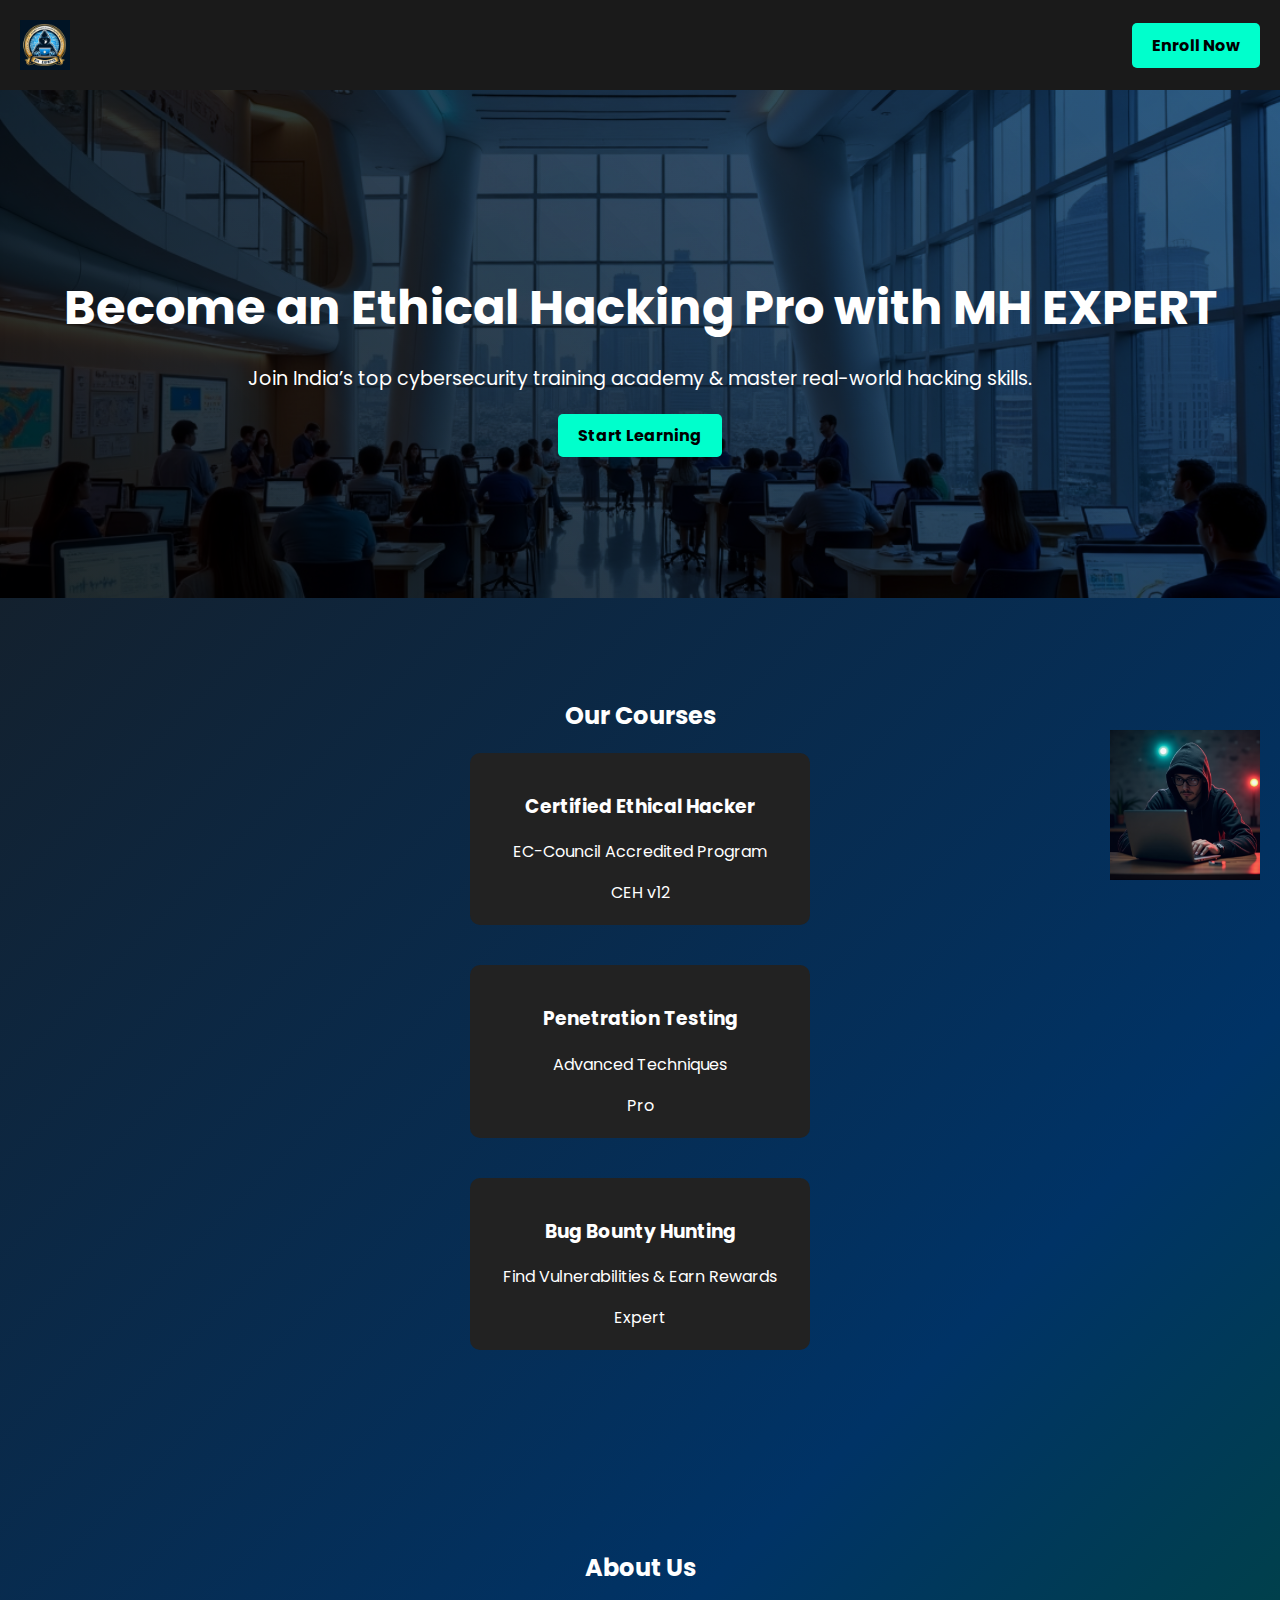
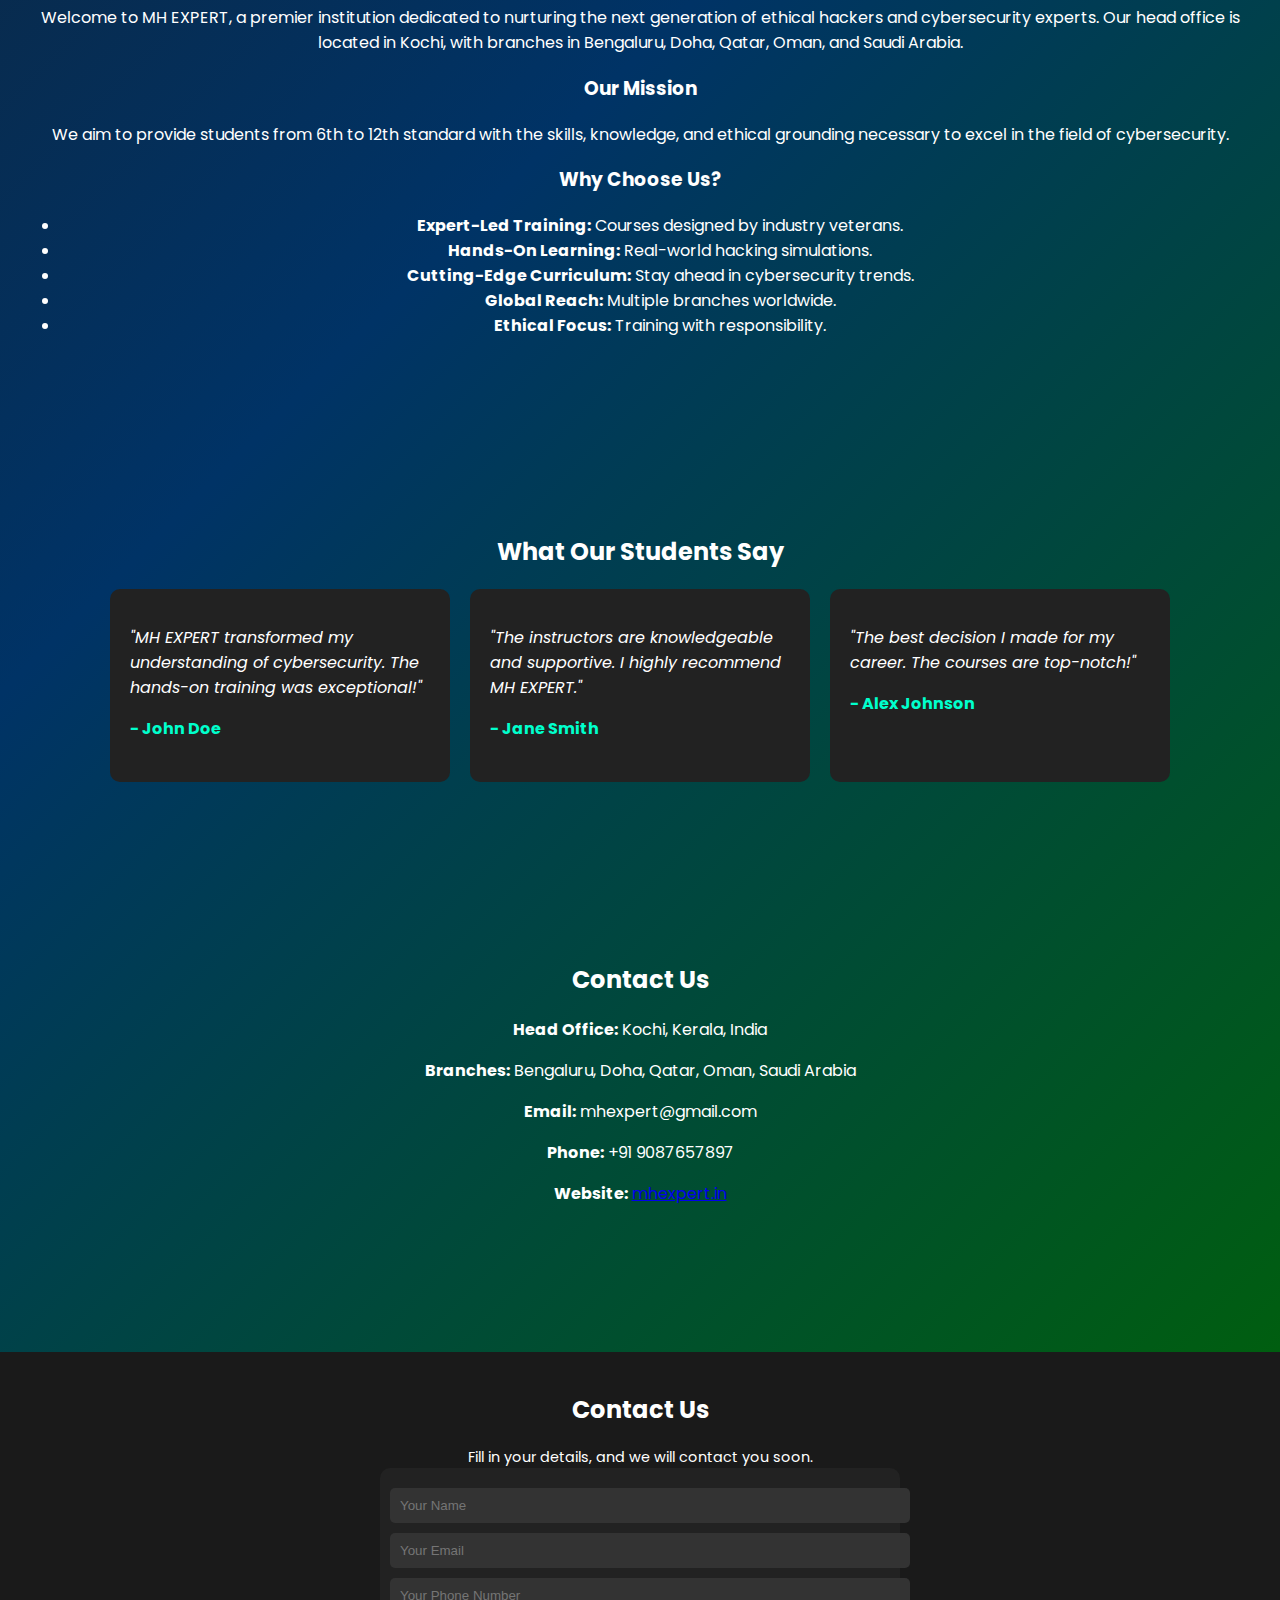
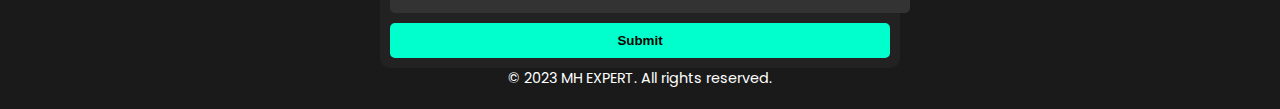
<file: index.html>
<!DOCTYPE html>
<html lang="en">
<head>
	<meta name="viewport" content="width=device-width, initial-scale=1.0">
	<style>
	#back-to-top {
    display: none; /* Hidden by default */
    position: fixed;
    bottom: 20px;
    right: 20px;
    background-color: #00ffcc;
    color: black;
    border: none;
    border-radius: 50%;
    width: 50px;
    height: 50px;
    font-size: 1.5rem;
    cursor: pointer;
    box-shadow: 0 4px 10px rgba(0, 0, 0, 0.3);
    transition: background-color 0.3s ease;
}

#back-to-top:hover {
    background-color: #00ccaa;
}
	/* Hamburger Menu Styles */
.menu-toggle {
    display: none; /* Hide by default on desktop */
    font-size: 1.5rem;
    background: none;
    border: none;
    color: white;
    cursor: pointer;
    transition: transform 0.3s ease; /* Add rotation animation */
}

.menu-toggle.active {
    transform: rotate(90deg); /* Rotate the hamburger icon when active */
}

.nav-links {
    display: none; /* Hide nav links by default on mobile */
    flex-direction: column;
    position: absolute;
    top: 60px; /* Position below the header */
    right: 20px;
    background: #1a1a1a;
    padding: 10px;
    border-radius: 5px;
    opacity: 0; /* Start invisible */
    transform: translateY(-10px); /* Start slightly above */
    transition: opacity 0.3s ease, transform 0.3s ease; /* Smooth animation */
}

.nav-links.active {
    display: flex; /* Show when active */
    opacity: 1; /* Fade in */
    transform: translateY(0); /* Slide into place */
}
    .contact-form {
        max-width: 500px;
        margin: 0 auto;
        padding: 20px;
        background: #222;
        border-radius: 10px;
        text-align: center;
    }

    .contact-form input, .contact-form button {
        width: 100%;
        padding: 10px;
        margin-top: 10px;
        border: none;
        border-radius: 5px;
    }

    .contact-form input {
        background: #333;
        color: white;
    }

    .contact-form button {
        background-color: #00ffcc;
        color: black;
        font-weight: bold;
        cursor: pointer;
        transition: background-color 0.3s ease;
    }

    .contact-form button:hover {
        background-color: #00ccaa;
    }

    .notification {
        display: none;
        background: #00ffcc;
        color: black;
        padding: 15px;
        margin-top: 10px;
        border-radius: 5px;
        text-align: center;
        font-weight: bold;
    }
	/* Mobile Responsive Styles */
@media (max-width: 768px) {
	.contact-form input,
.contact-form button {
    padding: 12px; /* Larger padding for touchscreens */
    font-size: 1rem; /* Larger text */
    margin-top: 15px; /* Add spacing between inputs */
}
	body {
    font-size: 14px; /* Base font size for mobile */
}

h1 {
    font-size: 2rem; /* Smaller heading */
}

h2 {
    font-size: 1.5rem;
}

p {
    font-size: 1rem;
    line-height: 1.5; /* Improve readability */
}
	.btn {
    padding: 15px 25px; /* Larger buttons */
    font-size: 1rem; /* Slightly larger text */
    width: 100%; /* Full-width buttons */
    text-align: center;
    margin: 10px 0; /* Add spacing between buttons */
}
    /* Adjust header for mobile */
    header {
        flex-direction: column;
        align-items: flex-start;
        padding: 10px;
    }

    /* Hide floating elements */
    .teacher-img, 
    .speech-bubble {
        display: none !important;
    }

    /* Add space below the footer */
    footer {
        padding-bottom: 80px; /* Adds space below the form */
    }

    /* Rest of your existing mobile styles... */
    .logo img {
        height: 40px;
    }
    /* ...other mobile styles... */
}

    .logo img {
        height: 40px; /* Smaller logo for mobile */
    }

    nav ul {
        flex-direction: column;
        gap: 10px;
    }

    /* Adjust hero section for mobile */
    .hero {
        padding: 80px 20px;
    }

    .hero h1 {
        font-size: 2rem; /* Smaller heading for mobile */
    }

    .hero p {
        font-size: 1rem; /* Smaller text for mobile */
    }

    /* Adjust course list for mobile */
    .course-list {
        flex-direction: column;
        align-items: center;
    }

    .course {
        width: 90%; /* Full width for mobile */
        margin-bottom: 20px;
    }

    /* Adjust contact form for mobile */
    .contact-form {
        width: 100%;
        padding: 10px;
    }

    /* Adjust modals for mobile */
    .modal-content {
        margin: 10px;
        padding: 10px;
    }

    .modal-body {
        grid-template-columns: 1fr; /* Stack modal content vertically */
    }
}

/* Smaller screens (e.g., phones) */
@media (max-width: 480px) {
    .hero h1 {
        font-size: 1.5rem; /* Even smaller heading for phones */
    }

    .hero p {
        font-size: 0.9rem; /* Even smaller text for phones */
    }

    .course {
        width: 100%; /* Full width for phones */
    }
}
/* Hide pop-up lady and speech bubble on mobile */
@media (max-width: 768px) {
    .teacher-img, .speech-bubble {
        display: none !important;
    }
}
@media (max-width: 768px) {
    .hacker-img {
        bottom: 100px; /* Move it higher */
        right: 10px;
        width: 100px; /* Make it smaller */
	.hacker-img {
    display: none !important;
}
    }
}

</style>

    <meta charset="UTF-8">
    <meta name="viewport" content="width=device-width, initial-scale=1.0">
    <title>MH EXPERT - Ethical Hacking Academy</title>
    <link rel="stylesheet" href="styles.css">
    <style>
        @import url('https://fonts.googleapis.com/css2?family=Poppins:wght@300;400;600&display=swap');
        
        body {
            font-family: 'Poppins', sans-serif;
            margin: 0;
            padding: 0;
            background-color: #121212;
            color: white;
            position: relative;
        }

        header {
            display: flex;
            justify-content: space-between;
            align-items: center;
            padding: 20px;
            background-color: #1a1a1a;
            position: sticky;
            top: 0;
            z-index: 1000;
        }

        .logo {
            display: flex;
            align-items: center;
        }

        .logo img {
            height: 50px;
            width: auto;
            display: block;
        }

        nav ul {
            list-style: none;
            display: flex;
            gap: 20px;
            margin: 0;
            padding: 0;
        }

        nav ul li a {
            color: white;
            text-decoration: none;
            font-weight: 600;
            transition: color 0.3s ease;
        }

        nav ul li a:hover {
            color: #00ffcc;
        }

        .btn {
            background-color: #00ffcc;
            padding: 10px 20px;
            text-decoration: none;
            color: black;
            border-radius: 5px;
            font-weight: bold;
            transition: background-color 0.3s ease;
        }

        .btn:hover {
            background-color: #00ccaa;
        }

        .hero {
            text-align: center;
            padding: 150px 20px;
            background: url('cyber-bg.jpg') no-repeat center center/cover;
            position: relative;
            overflow: hidden;
        }

        .hero h1 {
            font-size: 3rem;
            margin-bottom: 20px;
            animation: fadeIn 2s ease-in-out;
        }

        .hero p {
            font-size: 1.2rem;
            margin-bottom: 30px;
            animation: fadeIn 3s ease-in-out;
        }

        @keyframes fadeIn {
            from { opacity: 0; }
            to { opacity: 1; }
        }

        .courses, #about, #testimonials, #contact {
            padding: 80px 20px;
            text-align: center;
        }

        .course-list {
            display: flex;
            justify-content: center;
            gap: 20px;
            flex-wrap: wrap;
        }

        .course {
            background-color: #222;
            padding: 20px;
            border-radius: 10px;
            font-weight: 400;
            width: 300px;
            transition: transform 0.3s ease, box-shadow 0.3s ease;
        }

        .course:hover {
            transform: translateY(-10px);
            box-shadow: 0 10px 20px rgba(0, 255, 204, 0.2);
        }

        .testimonial-list {
            display: flex;
            justify-content: center;
            gap: 20px;
            flex-wrap: wrap;
        }

        .testimonial {
            background-color: #222;
            padding: 20px;
            border-radius: 10px;
            width: 300px;
            text-align: left;
        }

        .testimonial p {
            font-style: italic;
        }

        .testimonial h4 {
            margin-top: 10px;
            color: #00ffcc;
        }

        footer {
            background-color: #1a1a1a;
            padding: 20px;
            text-align: center;
            margin-top: 50px;
        }

        footer p {
            margin: 0;
            font-size: 0.9rem;
        }

        .hacker-img {
            position: fixed;
            right: 20px;
            bottom: 20px;
            width: 150px;
            height: auto;
            z-index: 999;
        }

        .teacher-img {
            position: absolute;
            left: 20px;
            bottom: -100px;
            width: 200px;
            height: auto;
            opacity: 0;
            transition: opacity 0.5s, bottom 0.5s;
        }

        .show-teacher {
            opacity: 1;
            bottom: 20px;
        }
	/* Loading Animation Styles */
#loading {
    position: fixed;
    top: 0;
    left: 0;
    width: 100%;
    height: 100%;
    background: #121212;
    display: flex;
    justify-content: center;
    align-items: center;
    z-index: 9999;
}

.spinner {
    border: 4px solid #00ffcc;
    border-top: 4px solid transparent;
    border-radius: 50%;
    width: 40px;
    height: 40px;
    animation: spin 1s linear infinite;
}

@keyframes spin {
    0% { transform: rotate(0deg); }
    100% { transform: rotate(360deg); }
}
    </style>
	<style>
	/* Hamburger Menu Styles */
.menu-toggle {
    display: none; /* Hide by default */
    font-size: 1.5rem;
    background: none;
    border: none;
    color: white;
    cursor: pointer;
}

@media (max-width: 768px) {
    .menu-toggle {
        display: block; /* Show on mobile */
    }

    .nav-links {
        display: none; /* Hide nav links by default on mobile */
        flex-direction: column;
        position: absolute;
        top: 60px;
        right: 20px;
        background: #1a1a1a;
        padding: 10px;
        border-radius: 5px;
    }

    .nav-links.active {
        display: flex; /* Show when active */
    }
}
        /* Modified body background */
        body {
            font-family: 'Poppins', sans-serif;
            margin: 0;
            padding: 0;
            background: linear-gradient(135deg, #1a1a1a 0%, #003366 50%, #006600 100%);
            color: white;
            position: relative;
            min-height: 100vh;
        }

        /* Updated teacher styles */
        .teacher-img {
            position: fixed;
            left: 50px;
            bottom: -100px;
            width: 250px;
            height: auto;
            opacity: 0;
            transition: all 0.5s cubic-bezier(0.4, 0, 0.2, 1);
            z-index: 999;
            filter: drop-shadow(0 0 15px rgba(0, 255, 204, 0.5));
        }

        .show-teacher {
            opacity: 1;
            bottom: 30px;
        }

        /* Speech bubble styling */
        .speech-bubble {
            position: fixed;
            left: 300px;
            bottom: 150px;
            background: #1a1a1a;
            padding: 20px;
            border-radius: 15px;
            width: 250px;
            opacity: 0;
            transform: translateY(20px);
            transition: all 0.5s 0.2s cubic-bezier(0.4, 0, 0.2, 1);
            border: 2px solid #00ffcc;
        }

        .speech-bubble::before {
            content: '';
            position: absolute;
            left: -20px;
            top: 40px;
            border: 10px solid transparent;
            border-right-color: #00ffcc;
        }

        .show-bubble {
            opacity: 1;
            transform: translateY(0);
        }

        .speech-bubble p {
            margin: 0;
            font-size: 0.9rem;
            line-height: 1.4;
        }

        /* Pulse animation for speech bubble */
        @keyframes pulse {
            0% { transform: scale(1); }
            50% { transform: scale(1.02); }
            100% { transform: scale(1); }
        }

        .speech-bubble {
            animation: pulse 2s infinite;
        }

        /* Updated hero section for gradient */
        .hero {
            text-align: center;
            padding: 150px 20px;
            background: linear-gradient(45deg, rgba(18, 18, 18, 0.9), rgba(0, 51, 102, 0.8)),
                        url('cyber-bg.jpg') no-repeat center center/cover;
            background-blend-mode: multiply;
            position: relative;
            overflow: hidden;
        }

        /* ... (keep other existing styles) ... */
	/* Course Modal Styles */
.course-modal {
    position: fixed;
    top: 0;
    left: 0;
    width: 100%;
    height: 100%;
    display: none;
    z-index: 9999;
}

.modal-overlay {
    position: fixed;
    top: 0;
    left: 0;
    width: 100%;
    height: 100%;
    background: rgba(0,0,0,0.9);
    backdrop-filter: blur(5px);
}

.modal-content {
    position: relative;
    max-width: 1200px;
    margin: 50px auto;
    background: linear-gradient(145deg, #1a1a1a, #002b36);
    border-radius: 15px;
    padding: 30px;
    border: 2px solid #00ffcc;
    box-shadow: 0 0 30px rgba(0,255,204,0.2);
}

.modal-header {
    display: flex;
    justify-content: space-between;
    align-items: center;
    margin-bottom: 30px;
}

.neon-text {
    color: #00ffcc;
    text-shadow: 0 0 10px rgba(0,255,204,0.7);
}

.close-btn {
    background: none;
    border: none;
    color: #00ffcc;
    font-size: 2rem;
    cursor: pointer;
    transition: transform 0.3s ease;
}

.close-btn:hover {
    transform: rotate(90deg);
}

.modal-body {
    display: grid;
    grid-template-columns: 2fr 1fr;
    gap: 30px;
}

.course-hero {
    display: flex;
    justify-content: space-between;
    align-items: center;
    background: #002b36;
    padding: 20px;
    border-radius: 10px;
    margin-bottom: 30px;
}

.price-tag {
    background: #004d40;
    padding: 15px;
    border-radius: 8px;
    position: relative;
}

.original-price {
    text-decoration: line-through;
    color: #ff4444;
    margin-right: 15px;
}

.discount-price {
    font-size: 1.5rem;
    color: #00ffcc;
}

.discount-badge {
    position: absolute;
    top: -10px;
    right: -10px;
    background: #ff4444;
    color: white;
    padding: 5px 10px;
    border-radius: 5px;
    font-size: 0.8rem;
}

.curriculum-grid {
    display: grid;
    grid-template-columns: repeat(2, 1fr);
    gap: 15px;
    list-style: none;
    padding: 0;
}

.curriculum-grid li {
    background: #002b36;
    padding: 15px;
    border-radius: 8px;
    border-left: 4px solid #00ffcc;
}

.instructor-card {
    text-align: center;
    background: #1a1a1a;
    padding: 20px;
    border-radius: 10px;
    margin-bottom: 20px;
}

.instructor-card img {
    width: 150px;
    height: 150px;
    border-radius: 50%;
    margin-bottom: 15px;
    border: 3px solid #00ffcc;
}

.enrollment-box {
    text-align: center;
    background: #004d40;
    padding: 20px;
    border-radius: 10px;
}

.enroll-btn {
    background: #00ffcc;
    color: #002b36;
    padding: 15px 30px;
    border: none;
    border-radius: 25px;
    font-weight: bold;
    cursor: pointer;
    transition: all 0.3s ease;
    width: 100%;
    margin: 15px 0;
}

.enroll-btn:hover {
    transform: scale(1.05);
    box-shadow: 0 0 20px rgba(0,255,204,0.5);
}

@media (max-width: 768px) {
    .modal-content {
        margin: 20px;
        padding: 15px;
    }
    
    .modal-body {
        grid-template-columns: 1fr;
    }
    
    .course-hero {
        flex-direction: column;
        text-align: center;
    }
}
    </style>
    <script>
	let hasShownTeacher = false; // Track if the teacher has appeared once

    document.addEventListener("scroll", function () {
        let teacherImg = document.querySelector(".teacher-img");
        let speechBubble = document.querySelector(".speech-bubble");

        if (window.scrollY > 500 && !hasShownTeacher) {
            teacherImg.classList.add("show-teacher");
            speechBubble.classList.add("show-bubble");
            hasShownTeacher = true; // Prevents it from appearing again

            // Hide after 5 seconds
            setTimeout(() => {
                teacherImg.classList.remove("show-teacher");
                speechBubble.classList.remove("show-bubble");
            }, 5000);
        }
    });
        document.addEventListener("scroll", function() {
            let teacherImg = document.querySelector(".teacher-img");
            let speechBubble = document.querySelector(".speech-bubble");
            
            if (window.scrollY > 500) {
                teacherImg.classList.add("show-teacher");
                speechBubble.classList.add("show-bubble");
            } else {
                teacherImg.classList.remove("show-teacher");
                speechBubble.classList.remove("show-bubble");
            }
        });
    </script>
</head>
<body>
	<div id="loading">
    <div class="spinner"></div>
</div>
    <script>
        document.addEventListener("scroll", function() {
            let teacherImg = document.querySelector(".teacher-img");
            if (window.scrollY > 500) {
                teacherImg.classList.add("show-teacher");
            } else {
                teacherImg.classList.remove("show-teacher");
            }
	// Show CEH Course Modal
function showCEHCourse() {
    document.getElementById('ceh-course').style.display = 'block';
    document.body.style.overflow = 'hidden';
}

// Close Modal
function closeCourse(modalId) {
    document.getElementById(modalId).style.display = 'none'; // Hide the modal
    document.body.style.overflow = 'auto'; // Re-enable scrolling
}

// Enhanced Enrollment
function showEnrollmentForm() {
    closeCourse();
    document.getElementById('contact').scrollIntoView({behavior: 'smooth'});
    document.querySelector('.contact-form').style.animation = 'pulse 1s 3';
}

// Add click handler to CEH course card
document.querySelector('.course:first-child').addEventListener('click', showCEHCourse);

// Close modal on ESC key
document.addEventListener('keydown', function(e) {
    if (e.key === 'Escape') closeCourse();
});
        });
    </script>
</head>
<body>
    <header>
        <div class="logo">
            <img src="logo.png" alt="MH EXPERT Logo">
        </div>
        <nav>
    <button class="menu-toggle" aria-label="Toggle menu">&#9776;</button>
    <ul class="nav-links">
        <li><a href="#home">Home</a></li>
        <li><a href="#courses">Courses</a></li>
        <li><a href="#about">About</a></li>
        <li><a href="#testimonials">Testimonials</a></li>
        <li><a href="#contact">Contact</a></li>
    </ul>
</nav>
        <a href="#contact" class="btn">Enroll Now</a>
    </header>
    
    <section id="home" class="hero">
        <h1>Become an Ethical Hacking Pro with MH EXPERT</h1>
        <p>Join India’s top cybersecurity training academy & master real-world hacking skills.</p>
        <a href="#courses" class="btn">Start Learning</a>
    </section>

    <section id="courses" class="courses">
        <h2>Our Courses</h2>
        <div class="course-list">
            <div class="course" onclick="showCourseModal('ceh-course')">
    <h3>Certified Ethical Hacker</h3>
    <p>EC-Council Accredited Program</p>
    <div class="course-badge">CEH v12</div>
</div>
<div class="course" onclick="showCourseModal('penetration-testing-modal')">
    <h3>Penetration Testing</h3>
    <p>Advanced Techniques</p>
    <div class="course-badge">Pro</div>
</div>
<div class="course" onclick="showCourseModal('bug-bounty-modal')">
    <h3>Bug Bounty Hunting</h3>
    <p>Find Vulnerabilities & Earn Rewards</p>
    <div class="course-badge">Expert</div>
</div>
    </section>
    
    <section id="about">
        <h2>About Us</h2>
        <p>Welcome to MH EXPERT, a premier institution dedicated to nurturing the next generation of ethical hackers and cybersecurity experts. Our head office is located in Kochi, with branches in Bengaluru, Doha, Qatar, Oman, and Saudi Arabia.</p>
        
        <h3>Our Mission</h3>
        <p>We aim to provide students from 6th to 12th standard with the skills, knowledge, and ethical grounding necessary to excel in the field of cybersecurity.</p>
        
        <h3>Why Choose Us?</h3>
        <ul>
            <li><strong>Expert-Led Training:</strong> Courses designed by industry veterans.</li>
            <li><strong>Hands-On Learning:</strong> Real-world hacking simulations.</li>
            <li><strong>Cutting-Edge Curriculum:</strong> Stay ahead in cybersecurity trends.</li>
            <li><strong>Global Reach:</strong> Multiple branches worldwide.</li>
            <li><strong>Ethical Focus:</strong> Training with responsibility.</li>
        </ul>
    </section>

    <section id="testimonials">
        <h2>What Our Students Say</h2>
        <div class="testimonial-list">
            <div class="testimonial">
                <p>"MH EXPERT transformed my understanding of cybersecurity. The hands-on training was exceptional!"</p>
                <h4>- John Doe</h4>
            </div>
            <div class="testimonial">
                <p>"The instructors are knowledgeable and supportive. I highly recommend MH EXPERT."</p>
                <h4>- Jane Smith</h4>
            </div>
            <div class="testimonial">
                <p>"The best decision I made for my career. The courses are top-notch!"</p>
                <h4>- Alex Johnson</h4>
            </div>
        </div>
    </section>
    
    <section id="contact">
        <h2>Contact Us</h2>
        <p><strong>Head Office:</strong> Kochi, Kerala, India</p>
        <p><strong>Branches:</strong> Bengaluru, Doha, Qatar, Oman, Saudi Arabia</p>
        <p><strong>Email:</strong> mhexpert@gmail.com</p>
        <p><strong>Phone:</strong> +91 9087657897</p>
        <p><strong>Website:</strong> <a href="https://mhexpert.in" target="_blank">mhexpert.in</a></p>
    </section>

    <footer>
	<h2>Contact Us</h2>
    <p>Fill in your details, and we will contact you soon.</p>
    <div class="contact-form">
        <form id="contact-form" action="https://formspree.io/f/mrbewvnj" method="POST">
            <input type="text" name="name" placeholder="Your Name" required>
            <input type="email" name="email" placeholder="Your Email" required>
            <input type="tel" name="phone" placeholder="Your Phone Number" required>
            <button type="submit">Submit</button>
        </form>
        <div id="notification" class="notification">We will contact you soon.</div>
    </div>
        <p>&copy; 2023 MH EXPERT. All rights reserved.</p>
    </footer>
    
    <img src="hacker.png" alt="Hacker Image" class="hacker-img">
    <img src="teacher.png" alt="Teacher Image" class="teacher-img">
	 <img src="hacker.png" alt="Hacker Image" class="hacker-img">
    <img src="teacher.png" alt="Teacher Image" class="teacher-img">
    <div class="speech-bubble">
        <p>Welcome to MH EXPERT! Let's explore the world of ethical hacking together and become cybersecurity experts! 🔒💻</p>
    </div>
	<script>
	function submitForm(event) {
    event.preventDefault();
    const form = event.target;
    
    // Show success message
    const notification = document.getElementById('notification');
    notification.style.display = 'block';
    notification.textContent = '🎉 Enrollment request received! We will contact you within 24 hours.';
    
    // Add temporary animation
    notification.style.animation = 'pulse 1s 3';
    
    // Reset form after 3 seconds
    setTimeout(() => {
        form.reset();
        notification.style.display = 'none';
    }, 5000);
    
    // Track conversion
    if (typeof gtag !== 'undefined') {
        gtag('event', 'conversion', {'send_to': 'AW-123456789/AbCDeFgHiJKL'});
    }
}
</script>
<!-- CEH Course Modal -->
<section id="ceh-course" class="course-modal">
    <div class="modal-overlay" onclick="closeCourse('ceh-course')"></div>
    <div class="modal-content">
        <div class="modal-header">
            <h2>Certified Ethical Hacker <span class="neon-text">CEH v12</span></h2>
            <button class="close-btn" onclick="closeCourse('ceh-course')">&times;</button>
        </div>
        
        <div class="modal-body">
            <div class="course-main">
                <div class="course-hero">
                    <div class="hero-text">
                        <h3>Become a Certified Security Professional</h3>
                        <div class="price-tag">
                            <span class="original-price">₹31,998</span>
                            <span class="discount-price">₹15,999</span>
                            <span class="discount-badge">50% OFF</span>
                        </div>
                    </div>
                    <img src="ceh-badge.png" alt="CEH Certification Badge" class="badge-img">
                </div>

                <h3 class="section-title">Course Curriculum</h3>
                <ul class="curriculum-grid">
                    <li>Introduction to Ethical Hacking</li>
                    <li>Footprinting & Reconnaissance</li>
                    <li>Network Scanning Techniques</li>
                    <li>System Hacking Methodology</li>
                    <li>Malware Threats & Analysis</li>
                    <li>Social Engineering</li>
                    <li>Denial-of-Service Attacks</li>
                    <li>Web Application Hacking</li>
                    <li>Wireless Network Security</li>
                    <li>Cloud Security</li>
                    <li>Cryptography</li>
                    <li>Penetration Testing</li>
                </ul>
            </div>

            <div class="course-sidebar">
                <div class="instructor-card">
                    <img src="instructor-ceh.jpg" alt="CEH Instructor">
                    <h4>Mohammed Haneef</h4>
                    <p>Certified EC-Council Instructor<br>
                      15+ Years Cybersecurity Experience</p>
                </div>

                <div class="enrollment-box">
                    <h4>Secure Your Spot</h4>
                    <button class="enroll-btn" onclick="showEnrollmentForm()">Enroll Now</button>
                    <p class="guarantee-text">✅ 7-Day Money Back Guarantee</p>
                </div>
            </div>
        </div>
    </div>
</section>
<script>
    // Your existing JavaScript code

    // ======== Add the closeCourse() function here ========
    function closeCourse() {
        document.getElementById('ceh-course').style.display = 'none'; // Hide the modal
        document.body.style.overflow = 'auto'; // Re-enable scrolling
    }
</script>
<!-- Penetration Testing Modal -->
<section id="penetration-testing-modal" class="course-modal">
    <div class="modal-overlay" onclick="closeCourse('penetration-testing-modal')"></div>
    <div class="modal-content">
        <div class="modal-header">
            <h2>Penetration Testing <span class="neon-text">Advanced</span></h2>
            <button class="close-btn" onclick="closeCourse('penetration-testing-modal')">&times;</button>
        </div>
        <div class="modal-body">
            <div class="course-main">
                <div class="course-hero">
                    <div class="hero-text">
                        <h3>Master Penetration Testing Techniques</h3>
                        <div class="price-tag">
                            <span class="original-price">₹25,999</span>
                            <span class="discount-price">₹12,999</span>
                            <span class="discount-badge">50% OFF</span>
                        </div>
                    </div>
                    <img src="penetration-badge.png" alt="Penetration Testing Badge" class="badge-img">
                </div>

                <h3 class="section-title">Course Curriculum</h3>
                <ul class="curriculum-grid">
                    <li>Introduction to Penetration Testing</li>
                    <li>Reconnaissance and Information Gathering</li>
                    <li>Vulnerability Assessment</li>
                    <li>Exploitation Techniques</li>
                    <li>Post-Exploitation</li>
                    <li>Reporting and Documentation</li>
                </ul>
            </div>

            <div class="course-sidebar">
                <div class="instructor-card">
                    <img src="instructor-penetration.jpg" alt="Penetration Testing Instructor">
                    <h4>John Smith</h4>
                    <p>Certified Penetration Tester<br>
                      10+ Years Cybersecurity Experience</p>
                </div>

                <div class="enrollment-box">
                    <h4>Secure Your Spot</h4>
                    <button class="enroll-btn" onclick="showEnrollmentForm()">Enroll Now</button>
                    <p class="guarantee-text">✅ 7-Day Money Back Guarantee</p>
                </div>
            </div>
        </div>
    </div>
</section>

<!-- Bug Bounty Hunting Modal -->
<section id="bug-bounty-modal" class="course-modal">
    <div class="modal-overlay" onclick="closeCourse('bug-bounty-modal')"></div>
    <div class="modal-content">
        <div class="modal-header">
            <h2>Bug Bounty Hunting <span class="neon-text">Pro</span></h2>
            <button class="close-btn" onclick="closeCourse('bug-bounty-modal')">&times;</button>
        </div>
        <div class="modal-body">
            <div class="course-main">
                <div class="course-hero">
                    <div class="hero-text">
                        <h3>Become a Professional Bug Hunter</h3>
                        <div class="price-tag">
                            <span class="original-price">₹22,999</span>
                            <span class="discount-price">₹11,499</span>
                            <span class="discount-badge">50% OFF</span>
                        </div>
                    </div>
                    <img src="bug-bounty-badge.png" alt="Bug Bounty Badge" class="badge-img">
                </div>

                <h3 class="section-title">Course Curriculum</h3>
                <ul class="curriculum-grid">
                    <li>Introduction to Bug Bounty Hunting</li>
                    <li>Web Application Vulnerabilities</li>
                    <li>API Security Testing</li>
                    <li>Exploiting Common Vulnerabilities</li>
                    <li>Writing Effective Reports</li>
                    <li>Working with Bug Bounty Platforms</li>
                </ul>
            </div>

            <div class="course-sidebar">
                <div class="instructor-card">
                    <img src="instructor-bug-bounty.jpg" alt="Bug Bounty Instructor">
                    <h4>Jane Doe</h4>
                    <p>Professional Bug Hunter<br>
                      8+ Years Cybersecurity Experience</p>
                </div>

                <div class="enrollment-box">
                    <h4>Secure Your Spot</h4>
                    <button class="enroll-btn" onclick="showEnrollmentForm()">Enroll Now</button>
                    <p class="guarantee-text">✅ 7-Day Money Back Guarantee</p>
                </div>
            </div>
        </div>
    </div>
</section>
<script>
    // Function to open a specific modal
    function showCourseModal(modalId) {
        document.getElementById(modalId).style.display = 'block'; // Show the modal
        document.body.style.overflow = 'hidden'; // Disable scrolling
    }

    // Function to close a specific modal
    function closeCourse(modalId) {
        document.getElementById(modalId).style.display = 'none'; // Hide the modal
        document.body.style.overflow = 'auto'; // Re-enable scrolling
    }

    // Add click handlers to course cards
    document.querySelector('.course:nth-child(1)').addEventListener('click', () => showCourseModal('ceh-course'));
    document.querySelector('.course:nth-child(2)').addEventListener('click', () => showCourseModal('penetration-testing-modal'));
    document.querySelector('.course:nth-child(3)').addEventListener('click', () => showCourseModal('bug-bounty-modal'));

    // Close modal on ESC key
    document.addEventListener('keydown', function(e) {
        if (e.key === 'Escape') {
            closeCourse('ceh-course');
            closeCourse('penetration-testing-modal');
            closeCourse('bug-bounty-modal');
        }
    });
</script>
<script>
    // Toggle mobile menu
    document.querySelector('.menu-toggle').addEventListener('click', function() {
        document.querySelector('.nav-links').classList.toggle('active');
    });
</script>
<script>
    // Toggle mobile menu
    document.querySelector('.menu-toggle').addEventListener('click', function() {
        this.classList.toggle('active'); // Rotate the hamburger icon
        document.querySelector('.nav-links').classList.toggle('active'); // Toggle menu visibility
    });
// Show/hide the button based on scroll position
window.onscroll = function() {
    const backToTopButton = document.getElementById('back-to-top');
    if (document.body.scrollTop > 20 || document.documentElement.scrollTop > 20) {
        backToTopButton.style.display = 'block';
    } else {
        backToTopButton.style.display = 'none';
    }
};

// Scroll to top when clicked
document.getElementById('back-to-top').addEventListener('click', function() {
    window.scrollTo({ top: 0, behavior: 'smooth' });
});
</script>
<script>
    // Hide the loading animation when the page is fully loaded
    window.onload = function() {
        document.getElementById('loading').style.display = 'none';
    };
</script>
<button id="back-to-top" title="Go to top">↑</button>
</body>
</html>
</file>
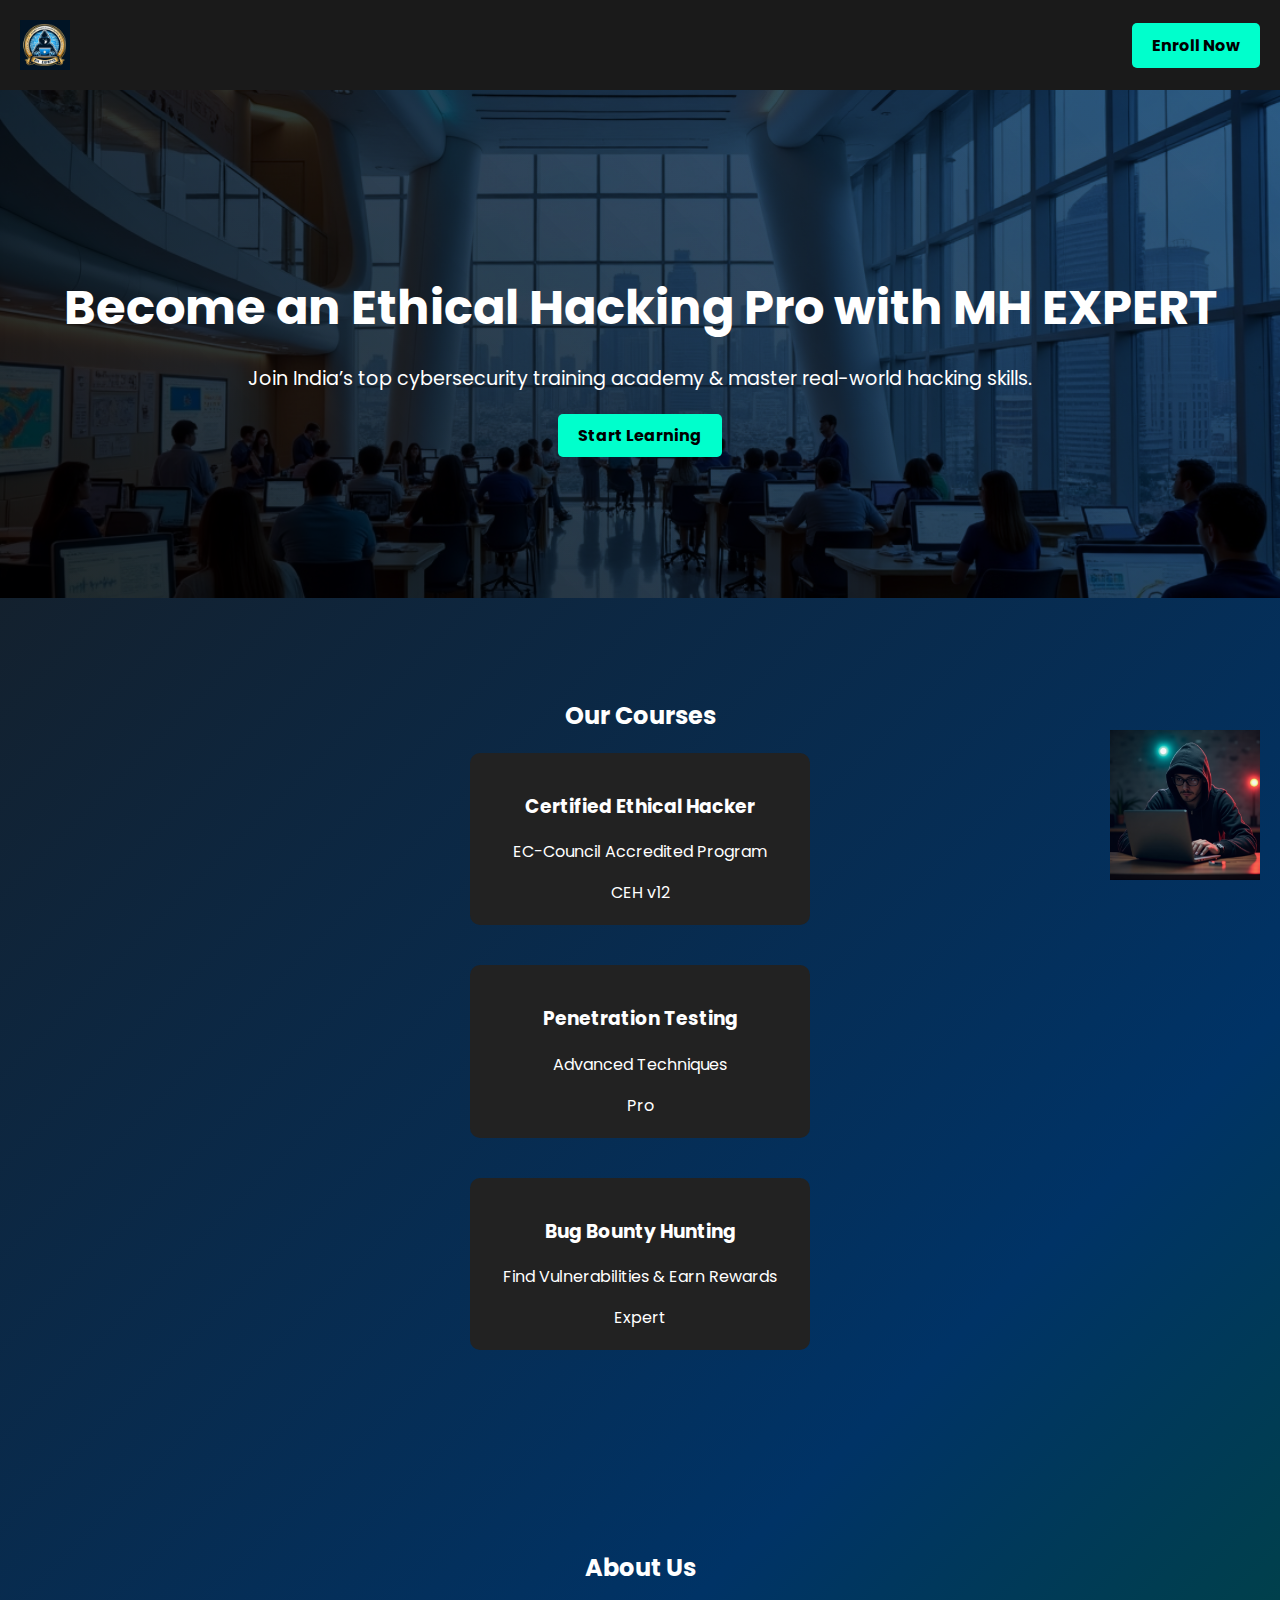
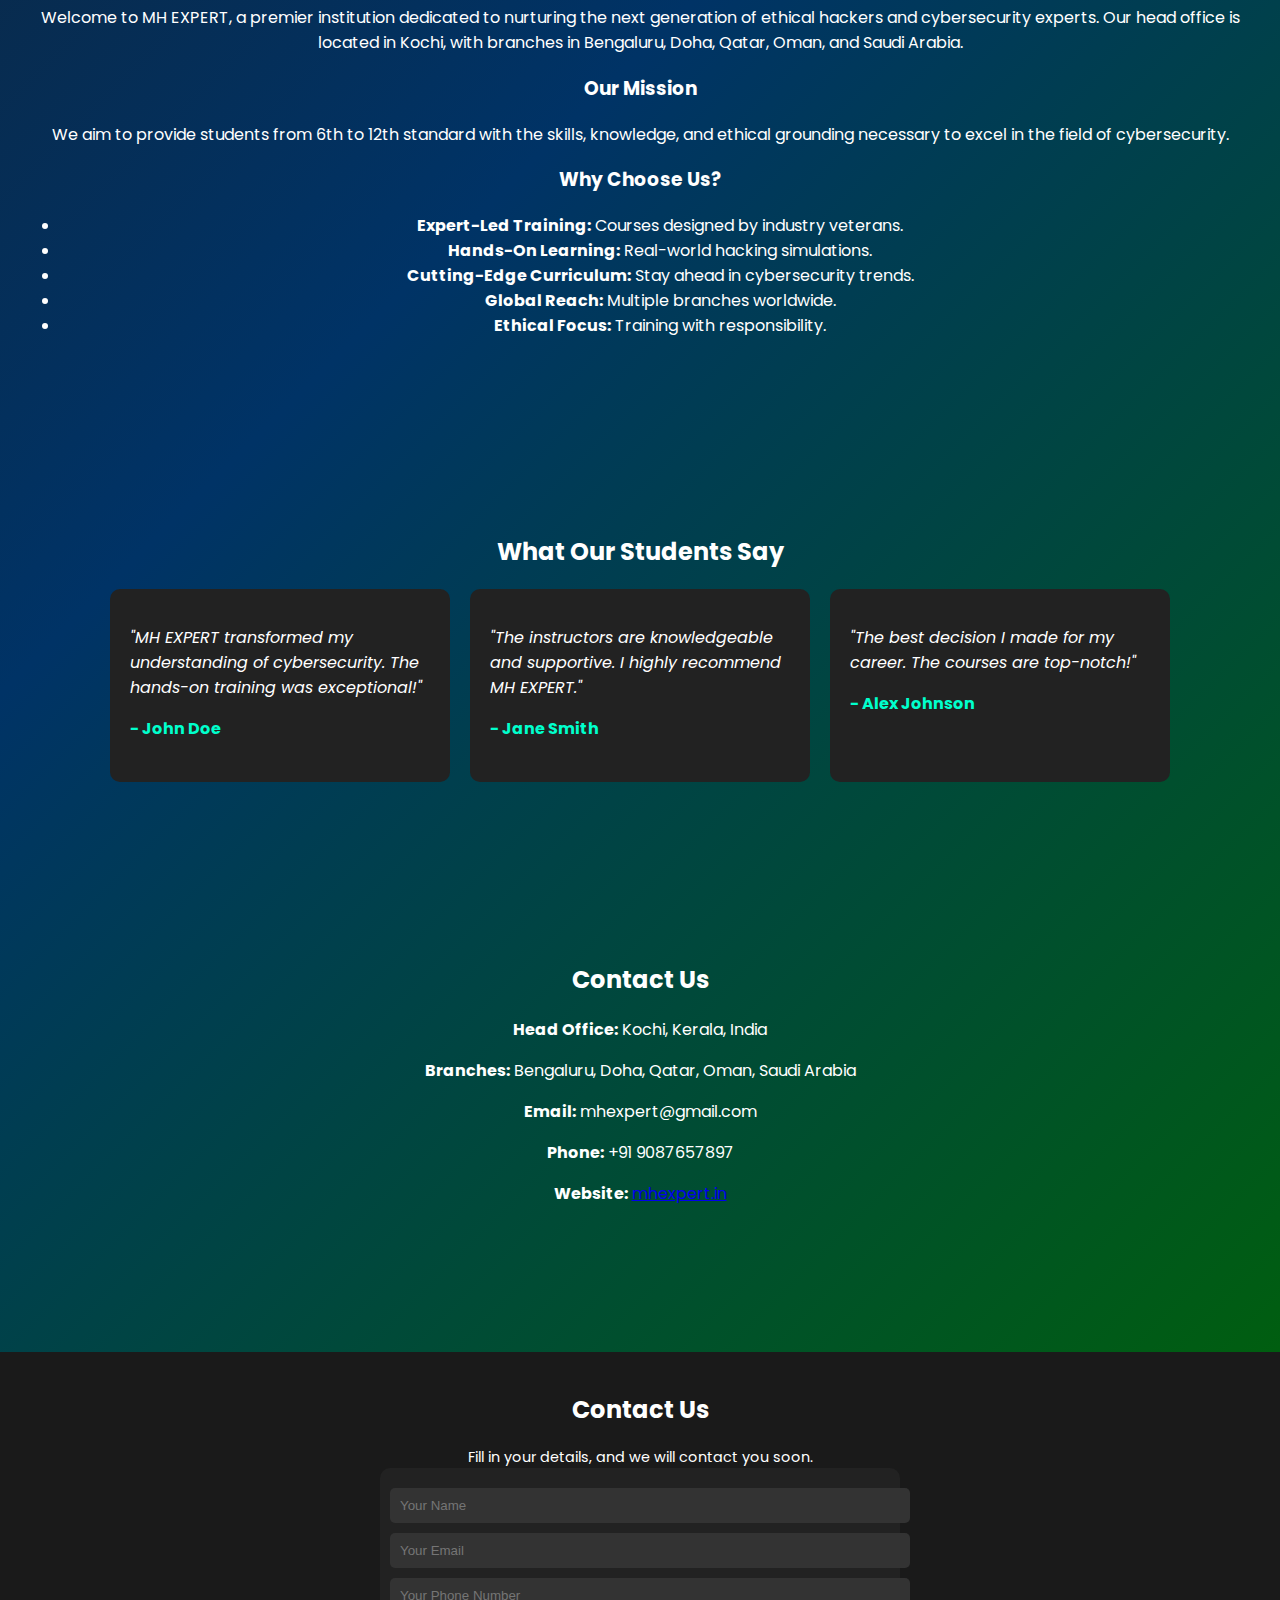
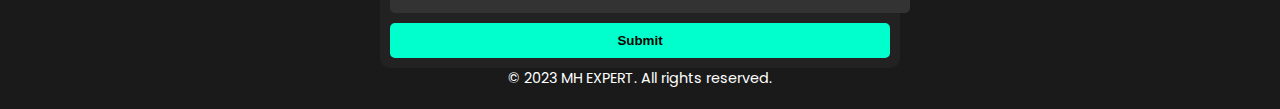
<file: index - Copy.html>
<!DOCTYPE html>
<html lang="en">
<head>
  <meta charset="UTF-8">
  <meta name="viewport" content="width=device-width, initial-scale=1.0">
  <style>
        #back-to-top {
    display: none; /* Hidden by default */
    position: fixed;
    bottom: 20px;
    right: 20px;
    background-color: #00ffcc;
    color: black;
    border: none;
    border-radius: 50%;
    width: 50px;
    height: 50px;
    font-size: 1.5rem;
    cursor: pointer;
    box-shadow: 0 4px 10px rgba(0, 0, 0, 0.3);
    transition: background-color 0.3s ease;
  }

  #back-to-top:hover {
    background-color: #00ccaa;
  }
        /* Hamburger Menu Styles */
  .menu-toggle {
    display: none; /* Hide by default on desktop */
    font-size: 1.5rem;
    background: none;
    border: none;
    color: white;
    cursor: pointer;
    transition: transform 0.3s ease; /* Add rotation animation */
  }

  .menu-toggle.active {
    transform: rotate(90deg); /* Rotate the hamburger icon when active */
  }

  .nav-links {
    display: none; /* Hide nav links by default on mobile */
    flex-direction: column;
    position: absolute;
    top: 60px; /* Position below the header */
    right: 20px;
    background: #1a1a1a;
    padding: 10px;
    border-radius: 5px;
    opacity: 0; /* Start invisible */
    transform: translateY(-10px); /* Start slightly above */
    transition: opacity 0.3s ease, transform 0.3s ease; /* Smooth animation */
  }

  .nav-links.active {
    display: flex; /* Show when active */
    opacity: 1; /* Fade in */
    transform: translateY(0); /* Slide into place */
  }
    .contact-form {
        max-width: 500px;
        margin: 0 auto;
        padding: 20px;
        background: #222;
        border-radius: 10px;
        text-align: center;
    }

    .contact-form input, .contact-form button {
        width: 100%;
        padding: 10px;
        margin-top: 10px;
        border: none;
        border-radius: 5px;
    }

    .contact-form input {
        background: #333;
        color: white;
    }

    .contact-form button {
        background-color: #00ffcc;
        color: black;
        font-weight: bold;
        cursor: pointer;
        transition: background-color 0.3s ease;
    }

    .contact-form button:hover {
        background-color: #00ccaa;
    }

    .notification {
        display: none;
        background: #00ffcc;
        color: black;
        padding: 15px;
        margin-top: 10px;
        border-radius: 5px;
        text-align: center;
        font-weight: bold;
    }
        /* Mobile Responsive Styles */
  @media (max-width: 768px) {
        .contact-form input,
  .contact-form button {
    padding: 12px; /* Larger padding for touchscreens */
    font-size: 1rem; /* Larger text */
    margin-top: 15px; /* Add spacing between inputs */
  }
        body {
    font-size: 14px; /* Base font size for mobile */
  }

  h1 {
    font-size: 2rem; /* Smaller heading */
  }

  h2 {
    font-size: 1.5rem;
  }

  p {
    font-size: 1rem;
    line-height: 1.5; /* Improve readability */
  }
        .btn {
    padding: 15px 25px; /* Larger buttons */
    font-size: 1rem; /* Slightly larger text */
    width: 100%; /* Full-width buttons */
    text-align: center;
    margin: 10px 0; /* Add spacing between buttons */
  }
    /* Adjust header for mobile */
    header {
        flex-direction: column;
        align-items: flex-start;
        padding: 10px;
    }

    /* Hide floating elements */
    .teacher-img, 
    .speech-bubble {
        display: none !important;
    }

    /* Add space below the footer */
    footer {
        padding-bottom: 80px; /* Adds space below the form */
    }

    /* Rest of your existing mobile styles... */
    .logo img {
        height: 40px;
    }
    /* ...other mobile styles... */
  }

    .logo img {
        height: 40px; /* Smaller logo for mobile */
    }

    nav ul {
        flex-direction: column;
        gap: 10px;
    }

    /* Adjust hero section for mobile */
    .hero {
        padding: 80px 20px;
    }

    .hero h1 {
        font-size: 2rem; /* Smaller heading for mobile */
    }

    .hero p {
        font-size: 1rem; /* Smaller text for mobile */
    }

    /* Adjust course list for mobile */
    .course-list {
        flex-direction: column;
        align-items: center;
    }

    .course {
        width: 90%; /* Full width for mobile */
        margin-bottom: 20px;
    }

    /* Adjust contact form for mobile */
    .contact-form {
        width: 100%;
        padding: 10px;
    }

    /* Adjust modals for mobile */
    .modal-content {
        margin: 10px;
        padding: 10px;
    }

    .modal-body {
        grid-template-columns: 1fr; /* Stack modal content vertically */
    }
  }

  /* Smaller screens (e.g., phones) */
  @media (max-width: 480px) {
    .hero h1 {
        font-size: 1.5rem; /* Even smaller heading for phones */
    }

    .hero p {
        font-size: 0.9rem; /* Even smaller text for phones */
    }

    .course {
        width: 100%; /* Full width for phones */
    }
  }
  /* Hide pop-up lady and speech bubble on mobile */
  @media (max-width: 768px) {
    .teacher-img, .speech-bubble {
        display: none !important;
    }
  }
  @media (max-width: 768px) {
    .hacker-img {
        bottom: 100px; /* Move it higher */
        right: 10px;
        width: 100px; /* Make it smaller */
        .hacker-img {
    display: none !important;
  }
    }
  }

  </style>
  <meta name="viewport" content="width=device-width, initial-scale=1.0">
  <title>MH EXPERT - Ethical Hacking Academy</title>
  <link rel="stylesheet" href="styles.css">
  <style>
        @import url('https://fonts.googleapis.com/css2?family=Poppins:wght@300;400;600&display=swap');
        
        body {
            font-family: 'Poppins', sans-serif;
            margin: 0;
            padding: 0;
            background-color: #121212;
            color: white;
            position: relative;
        }

        header {
            display: flex;
            justify-content: space-between;
            align-items: center;
            padding: 20px;
            background-color: #1a1a1a;
            position: sticky;
            top: 0;
            z-index: 1000;
        }

        .logo {
            display: flex;
            align-items: center;
        }

        .logo img {
            height: 50px;
            width: auto;
            display: block;
        }

        nav ul {
            list-style: none;
            display: flex;
            gap: 20px;
            margin: 0;
            padding: 0;
        }

        nav ul li a {
            color: white;
            text-decoration: none;
            font-weight: 600;
            transition: color 0.3s ease;
        }

        nav ul li a:hover {
            color: #00ffcc;
        }

        .btn {
            background-color: #00ffcc;
            padding: 10px 20px;
            text-decoration: none;
            color: black;
            border-radius: 5px;
            font-weight: bold;
            transition: background-color 0.3s ease;
        }

        .btn:hover {
            background-color: #00ccaa;
        }

        .hero {
            text-align: center;
            padding: 150px 20px;
            background: url('cyber-bg.jpg') no-repeat center center/cover;
            position: relative;
            overflow: hidden;
        }

        .hero h1 {
            font-size: 3rem;
            margin-bottom: 20px;
            animation: fadeIn 2s ease-in-out;
        }

        .hero p {
            font-size: 1.2rem;
            margin-bottom: 30px;
            animation: fadeIn 3s ease-in-out;
        }

        @keyframes fadeIn {
            from { opacity: 0; }
            to { opacity: 1; }
        }

        .courses, #about, #testimonials, #contact {
            padding: 80px 20px;
            text-align: center;
        }

        .course-list {
            display: flex;
            justify-content: center;
            gap: 20px;
            flex-wrap: wrap;
        }

        .course {
            background-color: #222;
            padding: 20px;
            border-radius: 10px;
            font-weight: 400;
            width: 300px;
            transition: transform 0.3s ease, box-shadow 0.3s ease;
        }

        .course:hover {
            transform: translateY(-10px);
            box-shadow: 0 10px 20px rgba(0, 255, 204, 0.2);
        }

        .testimonial-list {
            display: flex;
            justify-content: center;
            gap: 20px;
            flex-wrap: wrap;
        }

        .testimonial {
            background-color: #222;
            padding: 20px;
            border-radius: 10px;
            width: 300px;
            text-align: left;
        }

        .testimonial p {
            font-style: italic;
        }

        .testimonial h4 {
            margin-top: 10px;
            color: #00ffcc;
        }

        footer {
            background-color: #1a1a1a;
            padding: 20px;
            text-align: center;
            margin-top: 50px;
        }

        footer p {
            margin: 0;
            font-size: 0.9rem;
        }

        .hacker-img {
            position: fixed;
            right: 20px;
            bottom: 20px;
            width: 150px;
            height: auto;
            z-index: 999;
        }

        .teacher-img {
            position: absolute;
            left: 20px;
            bottom: -100px;
            width: 200px;
            height: auto;
            opacity: 0;
            transition: opacity 0.5s, bottom 0.5s;
        }

        .show-teacher {
            opacity: 1;
            bottom: 20px;
        }
        /* Loading Animation Styles */
  #loading {
    position: fixed;
    top: 0;
    left: 0;
    width: 100%;
    height: 100%;
    background: #121212;
    display: flex;
    justify-content: center;
    align-items: center;
    z-index: 9999;
  }

  .spinner {
    border: 4px solid #00ffcc;
    border-top: 4px solid transparent;
    border-radius: 50%;
    width: 40px;
    height: 40px;
    animation: spin 1s linear infinite;
  }

  @keyframes spin {
    0% { transform: rotate(0deg); }
    100% { transform: rotate(360deg); }
  }
  </style>
  <style>
        /* Hamburger Menu Styles */
  .menu-toggle {
    display: none; /* Hide by default */
    font-size: 1.5rem;
    background: none;
    border: none;
    color: white;
    cursor: pointer;
  }

  @media (max-width: 768px) {
    .menu-toggle {
        display: block; /* Show on mobile */
    }

    .nav-links {
        display: none; /* Hide nav links by default on mobile */
        flex-direction: column;
        position: absolute;
        top: 60px;
        right: 20px;
        background: #1a1a1a;
        padding: 10px;
        border-radius: 5px;
    }

    .nav-links.active {
        display: flex; /* Show when active */
    }
  }
        /* Modified body background */
        body {
            font-family: 'Poppins', sans-serif;
            margin: 0;
            padding: 0;
            background: linear-gradient(135deg, #1a1a1a 0%, #003366 50%, #006600 100%);
            color: white;
            position: relative;
            min-height: 100vh;
        }

        /* Updated teacher styles */
        .teacher-img {
            position: fixed;
            left: 50px;
            bottom: -100px;
            width: 250px;
            height: auto;
            opacity: 0;
            transition: all 0.5s cubic-bezier(0.4, 0, 0.2, 1);
            z-index: 999;
            filter: drop-shadow(0 0 15px rgba(0, 255, 204, 0.5));
        }

        .show-teacher {
            opacity: 1;
            bottom: 30px;
        }

        /* Speech bubble styling */
        .speech-bubble {
            position: fixed;
            left: 300px;
            bottom: 150px;
            background: #1a1a1a;
            padding: 20px;
            border-radius: 15px;
            width: 250px;
            opacity: 0;
            transform: translateY(20px);
            transition: all 0.5s 0.2s cubic-bezier(0.4, 0, 0.2, 1);
            border: 2px solid #00ffcc;
        }

        .speech-bubble::before {
            content: '';
            position: absolute;
            left: -20px;
            top: 40px;
            border: 10px solid transparent;
            border-right-color: #00ffcc;
        }

        .show-bubble {
            opacity: 1;
            transform: translateY(0);
        }

        .speech-bubble p {
            margin: 0;
            font-size: 0.9rem;
            line-height: 1.4;
        }

        /* Pulse animation for speech bubble */
        @keyframes pulse {
            0% { transform: scale(1); }
            50% { transform: scale(1.02); }
            100% { transform: scale(1); }
        }

        .speech-bubble {
            animation: pulse 2s infinite;
        }

        /* Updated hero section for gradient */
        .hero {
            text-align: center;
            padding: 150px 20px;
            background: linear-gradient(45deg, rgba(18, 18, 18, 0.9), rgba(0, 51, 102, 0.8)),
                        url('cyber-bg.jpg') no-repeat center center/cover;
            background-blend-mode: multiply;
            position: relative;
            overflow: hidden;
        }

        /* ... (keep other existing styles) ... */
        /* Course Modal Styles */
  .course-modal {
    position: fixed;
    top: 0;
    left: 0;
    width: 100%;
    height: 100%;
    display: none;
    z-index: 9999;
  }

  .modal-overlay {
    position: fixed;
    top: 0;
    left: 0;
    width: 100%;
    height: 100%;
    background: rgba(0,0,0,0.9);
    backdrop-filter: blur(5px);
  }

  .modal-content {
    position: relative;
    max-width: 1200px;
    margin: 50px auto;
    background: linear-gradient(145deg, #1a1a1a, #002b36);
    border-radius: 15px;
    padding: 30px;
    border: 2px solid #00ffcc;
    box-shadow: 0 0 30px rgba(0,255,204,0.2);
  }

  .modal-header {
    display: flex;
    justify-content: space-between;
    align-items: center;
    margin-bottom: 30px;
  }

  .neon-text {
    color: #00ffcc;
    text-shadow: 0 0 10px rgba(0,255,204,0.7);
  }

  .close-btn {
    background: none;
    border: none;
    color: #00ffcc;
    font-size: 2rem;
    cursor: pointer;
    transition: transform 0.3s ease;
  }

  .close-btn:hover {
    transform: rotate(90deg);
  }

  .modal-body {
    display: grid;
    grid-template-columns: 2fr 1fr;
    gap: 30px;
  }

  .course-hero {
    display: flex;
    justify-content: space-between;
    align-items: center;
    background: #002b36;
    padding: 20px;
    border-radius: 10px;
    margin-bottom: 30px;
  }

  .price-tag {
    background: #004d40;
    padding: 15px;
    border-radius: 8px;
    position: relative;
  }

  .original-price {
    text-decoration: line-through;
    color: #ff4444;
    margin-right: 15px;
  }

  .discount-price {
    font-size: 1.5rem;
    color: #00ffcc;
  }

  .discount-badge {
    position: absolute;
    top: -10px;
    right: -10px;
    background: #ff4444;
    color: white;
    padding: 5px 10px;
    border-radius: 5px;
    font-size: 0.8rem;
  }

  .curriculum-grid {
    display: grid;
    grid-template-columns: repeat(2, 1fr);
    gap: 15px;
    list-style: none;
    padding: 0;
  }

  .curriculum-grid li {
    background: #002b36;
    padding: 15px;
    border-radius: 8px;
    border-left: 4px solid #00ffcc;
  }

  .instructor-card {
    text-align: center;
    background: #1a1a1a;
    padding: 20px;
    border-radius: 10px;
    margin-bottom: 20px;
  }

  .instructor-card img {
    width: 150px;
    height: 150px;
    border-radius: 50%;
    margin-bottom: 15px;
    border: 3px solid #00ffcc;
  }

  .enrollment-box {
    text-align: center;
    background: #004d40;
    padding: 20px;
    border-radius: 10px;
  }

  .enroll-btn {
    background: #00ffcc;
    color: #002b36;
    padding: 15px 30px;
    border: none;
    border-radius: 25px;
    font-weight: bold;
    cursor: pointer;
    transition: all 0.3s ease;
    width: 100%;
    margin: 15px 0;
  }

  .enroll-btn:hover {
    transform: scale(1.05);
    box-shadow: 0 0 20px rgba(0,255,204,0.5);
  }

  @media (max-width: 768px) {
    .modal-content {
        margin: 20px;
        padding: 15px;
    }
    
    .modal-body {
        grid-template-columns: 1fr;
    }
    
    .course-hero {
        flex-direction: column;
        text-align: center;
    }
  }
  </style>
  <script>
        let hasShownTeacher = false; // Track if the teacher has appeared once

    document.addEventListener("scroll", function () {
        let teacherImg = document.querySelector(".teacher-img");
        let speechBubble = document.querySelector(".speech-bubble");

        if (window.scrollY > 500 && !hasShownTeacher) {
            teacherImg.classList.add("show-teacher");
            speechBubble.classList.add("show-bubble");
            hasShownTeacher = true; // Prevents it from appearing again

            // Hide after 5 seconds
            setTimeout(() => {
                teacherImg.classList.remove("show-teacher");
                speechBubble.classList.remove("show-bubble");
            }, 5000);
        }
    });
        document.addEventListener("scroll", function() {
            let teacherImg = document.querySelector(".teacher-img");
            let speechBubble = document.querySelector(".speech-bubble");
            
            if (window.scrollY > 500) {
                teacherImg.classList.add("show-teacher");
                speechBubble.classList.add("show-bubble");
            } else {
                teacherImg.classList.remove("show-teacher");
                speechBubble.classList.remove("show-bubble");
            }
        });
  </script>
</head>
<body>
  <div id="loading">
    <div class="spinner"></div>
  </div>
  <script>
        document.addEventListener("scroll", function() {
            let teacherImg = document.querySelector(".teacher-img");
            if (window.scrollY > 500) {
                teacherImg.classList.add("show-teacher");
            } else {
                teacherImg.classList.remove("show-teacher");
            }
        // Show CEH Course Modal
  function showCEHCourse() {
    document.getElementById('ceh-course').style.display = 'block';
    document.body.style.overflow = 'hidden';
  }

  // Close Modal
  function closeCourse(modalId) {
    document.getElementById(modalId).style.display = 'none'; // Hide the modal
    document.body.style.overflow = 'auto'; // Re-enable scrolling
  }

  // Enhanced Enrollment
  function showEnrollmentForm() {
    closeCourse();
    document.getElementById('contact').scrollIntoView({behavior: 'smooth'});
    document.querySelector('.contact-form').style.animation = 'pulse 1s 3';
  }

  // Add click handler to CEH course card
  document.querySelector('.course:first-child').addEventListener('click', showCEHCourse);

  // Close modal on ESC key
  document.addEventListener('keydown', function(e) {
    if (e.key === 'Escape') closeCourse();
  });
        });
  </script>
  <header>
    <div class="logo"><img src="logo.png" alt="MH EXPERT Logo"></div>
    <nav>
      <button class="menu-toggle" aria-label="Toggle menu">☰</button>
      <ul class="nav-links">
        <li>
          <a href="#home">Home</a>
        </li>
        <li>
          <a href="#courses">Courses</a>
        </li>
        <li>
          <a href="#about">About</a>
        </li>
        <li>
          <a href="#testimonials">Testimonials</a>
        </li>
        <li>
          <a href="#contact">Contact</a>
        </li>
      </ul>
    </nav><a href="#contact" class="btn">Enroll Now</a>
  </header>
  <section id="home" class="hero">
    <h1>Become an Ethical Hacking Pro with MH EXPERT</h1>
    <p>Join India’s top cybersecurity training academy & master real-world hacking skills.</p><a href="#courses" class="btn">Start Learning</a>
  </section>
  <section id="courses" class="courses">
    <h2>Our Courses</h2>
    <div class="course-list">
      <div class="course" onclick="showCourseModal('ceh-course')">
        <h3>Certified Ethical Hacker</h3>
        <p>EC-Council Accredited Program</p>
        <div class="course-badge">
          CEH v12
        </div>
      </div>
      <div class="course" onclick="showCourseModal('penetration-testing-modal')">
        <h3>Penetration Testing</h3>
        <p>Advanced Techniques</p>
        <div class="course-badge">
          Pro
        </div>
      </div>
      <div class="course" onclick="showCourseModal('bug-bounty-modal')">
        <h3>Bug Bounty Hunting</h3>
        <p>Find Vulnerabilities & Earn Rewards</p>
        <div class="course-badge">
          Expert
        </div>
      </div>
    </div>
  </section>
  <section id="about">
    <h2>About Us</h2>
    <p>Welcome to MH EXPERT, a premier institution dedicated to nurturing the next generation of ethical hackers and cybersecurity experts. Our head office is located in Kochi, with branches in Bengaluru, Doha, Qatar, Oman, and Saudi Arabia.</p>
    <h3>Our Mission</h3>
    <p>We aim to provide students from 6th to 12th standard with the skills, knowledge, and ethical grounding necessary to excel in the field of cybersecurity.</p>
    <h3>Why Choose Us?</h3>
    <ul>
      <li><strong>Expert-Led Training:</strong> Courses designed by industry veterans.</li>
      <li><strong>Hands-On Learning:</strong> Real-world hacking simulations.</li>
      <li><strong>Cutting-Edge Curriculum:</strong> Stay ahead in cybersecurity trends.</li>
      <li><strong>Global Reach:</strong> Multiple branches worldwide.</li>
      <li><strong>Ethical Focus:</strong> Training with responsibility.</li>
    </ul>
  </section>
  <section id="testimonials">
    <h2>What Our Students Say</h2>
    <div class="testimonial-list">
      <div class="testimonial">
        <p>"MH EXPERT transformed my understanding of cybersecurity. The hands-on training was exceptional!"</p>
        <h4>- John Doe</h4>
      </div>
      <div class="testimonial">
        <p>"The instructors are knowledgeable and supportive. I highly recommend MH EXPERT."</p>
        <h4>- Jane Smith</h4>
      </div>
      <div class="testimonial">
        <p>"The best decision I made for my career. The courses are top-notch!"</p>
        <h4>- Alex Johnson</h4>
      </div>
    </div>
  </section>
  <section id="contact">
    <h2>Contact Us</h2>
    <p><strong>Head Office:</strong> Kochi, Kerala, India</p>
    <p><strong>Branches:</strong> Bengaluru, Doha, Qatar, Oman, Saudi Arabia</p>
    <p><strong>Email:</strong> mhexpert@gmail.com</p>
    <p><strong>Phone:</strong> +91 9087657897</p>
    <p><strong>Website:</strong> <a href="https://mhexpert.in" target="_blank">mhexpert.in</a></p>
  </section>
  <footer>
    <h2>Contact Us</h2>
    <p>Fill in your details, and we will contact you soon.</p>
    <div class="contact-form">
      <form id="contact-form" action="https://formspree.io/f/mrbewvnj" method="post" name="contact-form">
        <input type="text" name="name" placeholder="Your Name" required=""> <input type="email" name="email" placeholder="Your Email" required=""> <input type="tel" name="phone" placeholder="Your Phone Number" required=""> <button type="submit">Submit</button>
      </form>
      <div id="notification" class="notification">
        We will contact you soon.
      </div>
    </div>
    <p>© 2023 MH EXPERT. All rights reserved.</p>
  </footer><img src="hacker.png" alt="Hacker Image" class="hacker-img"> <img src="teacher.png" alt="Teacher Image" class="teacher-img"> <img src="hacker.png" alt="Hacker Image" class="hacker-img"> <img src="teacher.png" alt="Teacher Image" class="teacher-img">
  <div class="speech-bubble">
    <p>Welcome to MH EXPERT! Let's explore the world of ethical hacking together and become cybersecurity experts! 🔒💻</p>
  </div>
  <script>
        function submitForm(event) {
    event.preventDefault();
    const form = event.target;
    
    // Show success message
    const notification = document.getElementById('notification');
    notification.style.display = 'block';
    notification.textContent = '🎉 Enrollment request received! We will contact you within 24 hours.';
    
    // Add temporary animation
    notification.style.animation = 'pulse 1s 3';
    
    // Reset form after 3 seconds
    setTimeout(() => {
        form.reset();
        notification.style.display = 'none';
    }, 5000);
    
    // Track conversion
    if (typeof gtag !== 'undefined') {
        gtag('event', 'conversion', {'send_to': 'AW-123456789/AbCDeFgHiJKL'});
    }
  }
  </script>
  <section id="ceh-course" class="course-modal">
    <div class="modal-overlay" onclick="closeCourse('ceh-course')"></div>
    <div class="modal-content">
      <div class="modal-header">
        <h2>Certified Ethical Hacker <span class="neon-text">CEH v12</span></h2><button class="close-btn" onclick="closeCourse('ceh-course')">×</button>
      </div>
      <div class="modal-body">
        <div class="course-main">
          <div class="course-hero">
          <div class="hero-text">
            <h3>Become a Certified Security Professional</h3>
            <div class="price-tag">
              <span class="original-price">₹31,998</span> <span class="discount-price">₹15,999</span> <span class="discount-badge">50% OFF</span>
            </div>
          </div><img src="ceh-badge.png" alt="CEH Certification Badge" class="badge-img"></div>
          <h3 class="section-title">Course Curriculum</h3>
          <ul class="curriculum-grid">
            <li>Introduction to Ethical Hacking</li>
            <li>Footprinting & Reconnaissance</li>
            <li>Network Scanning Techniques</li>
            <li>System Hacking Methodology</li>
            <li>Malware Threats & Analysis</li>
            <li>Social Engineering</li>
            <li>Denial-of-Service Attacks</li>
            <li>Web Application Hacking</li>
            <li>Wireless Network Security</li>
            <li>Cloud Security</li>
            <li>Cryptography</li>
            <li>Penetration Testing</li>
          </ul>
        </div>
        <div class="course-sidebar">
          <div class="instructor-card">
            <img src="instructor-ceh.jpg" alt="CEH Instructor">
            <h4>Mohammed Haneef</h4>
            <p>Certified EC-Council Instructor<br>
            15+ Years Cybersecurity Experience</p>
          </div>
          <div class="enrollment-box">
            <h4>Secure Your Spot</h4><button class="enroll-btn" onclick="showEnrollmentForm()">Enroll Now</button>
            <p class="guarantee-text">✅ 7-Day Money Back Guarantee</p>
          </div>
        </div>
      </div>
    </div>
  </section>
  <script>
    // Your existing JavaScript code

    // ======== Add the closeCourse() function here ========
    function closeCourse() {
        document.getElementById('ceh-course').style.display = 'none'; // Hide the modal
        document.body.style.overflow = 'auto'; // Re-enable scrolling
    }
  </script>
  <section id="penetration-testing-modal" class="course-modal">
    <div class="modal-overlay" onclick="closeCourse('penetration-testing-modal')"></div>
    <div class="modal-content">
      <div class="modal-header">
        <h2>Penetration Testing <span class="neon-text">Advanced</span></h2><button class="close-btn" onclick="closeCourse('penetration-testing-modal')">×</button>
      </div>
      <div class="modal-body">
        <div class="course-main">
          <div class="course-hero">
          <div class="hero-text">
            <h3>Master Penetration Testing Techniques</h3>
            <div class="price-tag">
              <span class="original-price">₹25,999</span> <span class="discount-price">₹12,999</span> <span class="discount-badge">50% OFF</span>
            </div>
          </div><img src="penetration-badge.png" alt="Penetration Testing Badge" class="badge-img"></div>
          <h3 class="section-title">Course Curriculum</h3>
          <ul class="curriculum-grid">
            <li>Introduction to Penetration Testing</li>
            <li>Reconnaissance and Information Gathering</li>
            <li>Vulnerability Assessment</li>
            <li>Exploitation Techniques</li>
            <li>Post-Exploitation</li>
            <li>Reporting and Documentation</li>
          </ul>
        </div>
        <div class="course-sidebar">
          <div class="instructor-card">
            <img src="instructor-penetration.jpg" alt="Penetration Testing Instructor">
            <h4>John Smith</h4>
            <p>Certified Penetration Tester<br>
            10+ Years Cybersecurity Experience</p>
          </div>
          <div class="enrollment-box">
            <h4>Secure Your Spot</h4><button class="enroll-btn" onclick="showEnrollmentForm()">Enroll Now</button>
            <p class="guarantee-text">✅ 7-Day Money Back Guarantee</p>
          </div>
        </div>
      </div>
    </div>
  </section>
  <section id="bug-bounty-modal" class="course-modal">
    <div class="modal-overlay" onclick="closeCourse('bug-bounty-modal')"></div>
    <div class="modal-content">
      <div class="modal-header">
        <h2>Bug Bounty Hunting <span class="neon-text">Pro</span></h2><button class="close-btn" onclick="closeCourse('bug-bounty-modal')">×</button>
      </div>
      <div class="modal-body">
        <div class="course-main">
          <div class="course-hero">
          <div class="hero-text">
            <h3>Become a Professional Bug Hunter</h3>
            <div class="price-tag">
              <span class="original-price">₹22,999</span> <span class="discount-price">₹11,499</span> <span class="discount-badge">50% OFF</span>
            </div>
          </div><img src="bug-bounty-badge.png" alt="Bug Bounty Badge" class="badge-img"></div>
          <h3 class="section-title">Course Curriculum</h3>
          <ul class="curriculum-grid">
            <li>Introduction to Bug Bounty Hunting</li>
            <li>Web Application Vulnerabilities</li>
            <li>API Security Testing</li>
            <li>Exploiting Common Vulnerabilities</li>
            <li>Writing Effective Reports</li>
            <li>Working with Bug Bounty Platforms</li>
          </ul>
        </div>
        <div class="course-sidebar">
          <div class="instructor-card">
            <img src="instructor-bug-bounty.jpg" alt="Bug Bounty Instructor">
            <h4>Jane Doe</h4>
            <p>Professional Bug Hunter<br>
            8+ Years Cybersecurity Experience</p>
          </div>
          <div class="enrollment-box">
            <h4>Secure Your Spot</h4><button class="enroll-btn" onclick="showEnrollmentForm()">Enroll Now</button>
            <p class="guarantee-text">✅ 7-Day Money Back Guarantee</p>
          </div>
        </div>
      </div>
    </div>
  </section>
  <script>
    // Function to open a specific modal
    function showCourseModal(modalId) {
        document.getElementById(modalId).style.display = 'block'; // Show the modal
        document.body.style.overflow = 'hidden'; // Disable scrolling
    }

    // Function to close a specific modal
    function closeCourse(modalId) {
        document.getElementById(modalId).style.display = 'none'; // Hide the modal
        document.body.style.overflow = 'auto'; // Re-enable scrolling
    }

    // Add click handlers to course cards
    document.querySelector('.course:nth-child(1)').addEventListener('click', () => showCourseModal('ceh-course'));
    document.querySelector('.course:nth-child(2)').addEventListener('click', () => showCourseModal('penetration-testing-modal'));
    document.querySelector('.course:nth-child(3)').addEventListener('click', () => showCourseModal('bug-bounty-modal'));

    // Close modal on ESC key
    document.addEventListener('keydown', function(e) {
        if (e.key === 'Escape') {
            closeCourse('ceh-course');
            closeCourse('penetration-testing-modal');
            closeCourse('bug-bounty-modal');
        }
    });
  </script> 
  <script>


    // Toggle mobile menu
    document.querySelector('.menu-toggle').addEventListener('click', function() {
        document.querySelector('.nav-links').classList.toggle('active');
    });
  </script> 
  <script>


    // Toggle mobile menu
    document.querySelector('.menu-toggle').addEventListener('click', function() {
        this.classList.toggle('active'); // Rotate the hamburger icon
        document.querySelector('.nav-links').classList.toggle('active'); // Toggle menu visibility
    });
  // Show/hide the button based on scroll position
  window.onscroll = function() {
    const backToTopButton = document.getElementById('back-to-top');
    if (document.body.scrollTop > 20 || document.documentElement.scrollTop > 20) {
        backToTopButton.style.display = 'block';
    } else {
        backToTopButton.style.display = 'none';
    }
  };

  // Scroll to top when clicked
  document.getElementById('back-to-top').addEventListener('click', function() {
    window.scrollTo({ top: 0, behavior: 'smooth' });
  });
  </script> 
  <script>


    // Hide the loading animation when the page is fully loaded
    window.onload = function() {
        document.getElementById('loading').style.display = 'none';
    };
  </script> <button id="back-to-top" title="Go to top">↑</button>
</body>
</html>
</file>
<file: styles.css>
/* Smooth Scrolling */
html {
    scroll-behavior: smooth;
}

/* General Styles */
body {
    font-family: Arial, sans-serif;
    margin: 0;
    padding: 0;
    background-color: #121212;
    color: white;
}

/* Header */
header {
    display: flex;
    justify-content: space-between;
    align-items: center;
    padding: 20px;
    background-color: #1a1a1a;
}

/* Logo */
.logo img {
    height: 50px;
    width: auto;
    display: block;
}

/* Navigation */
nav ul {
    list-style: none;
    display: flex;
    gap: 20px;
    padding: 0;
    margin: 0;
}

nav ul li {
    display: inline;
}

nav ul li a {
    color: white;
    text-decoration: none;
    transition: color 0.3s ease;
}

nav ul li a:hover {
    color: #00ffcc;
}

/* Buttons */
.btn {
    background-color: #00ffcc;
    padding: 10px 20px;
    text-decoration: none;
    color: black;
    border-radius: 5px;
    transition: background-color 0.3s ease;
}

.btn:hover {
    background-color: #00cca3;
}

/* Hero Section */
.hero {
    text-align: center;
    padding: 100px 20px;
    background: url('cyber-bg.jpg') no-repeat center center/cover;
}

/* Courses Section */
.courses {
    padding: 50px 20px;
    text-align: center;
}

.course-list {
    display: flex;
    justify-content: center;
    gap: 20px;
}

.course {
    background-color: #222;
    padding: 20px;
    border-radius: 10px;
    transition: transform 0.3s ease;
}

.course:hover {
    transform: scale(1.05);
}

/* About & Contact Sections */
#about, #contact {
    padding: 50px 20px;
    text-align: center;
}
</file>
